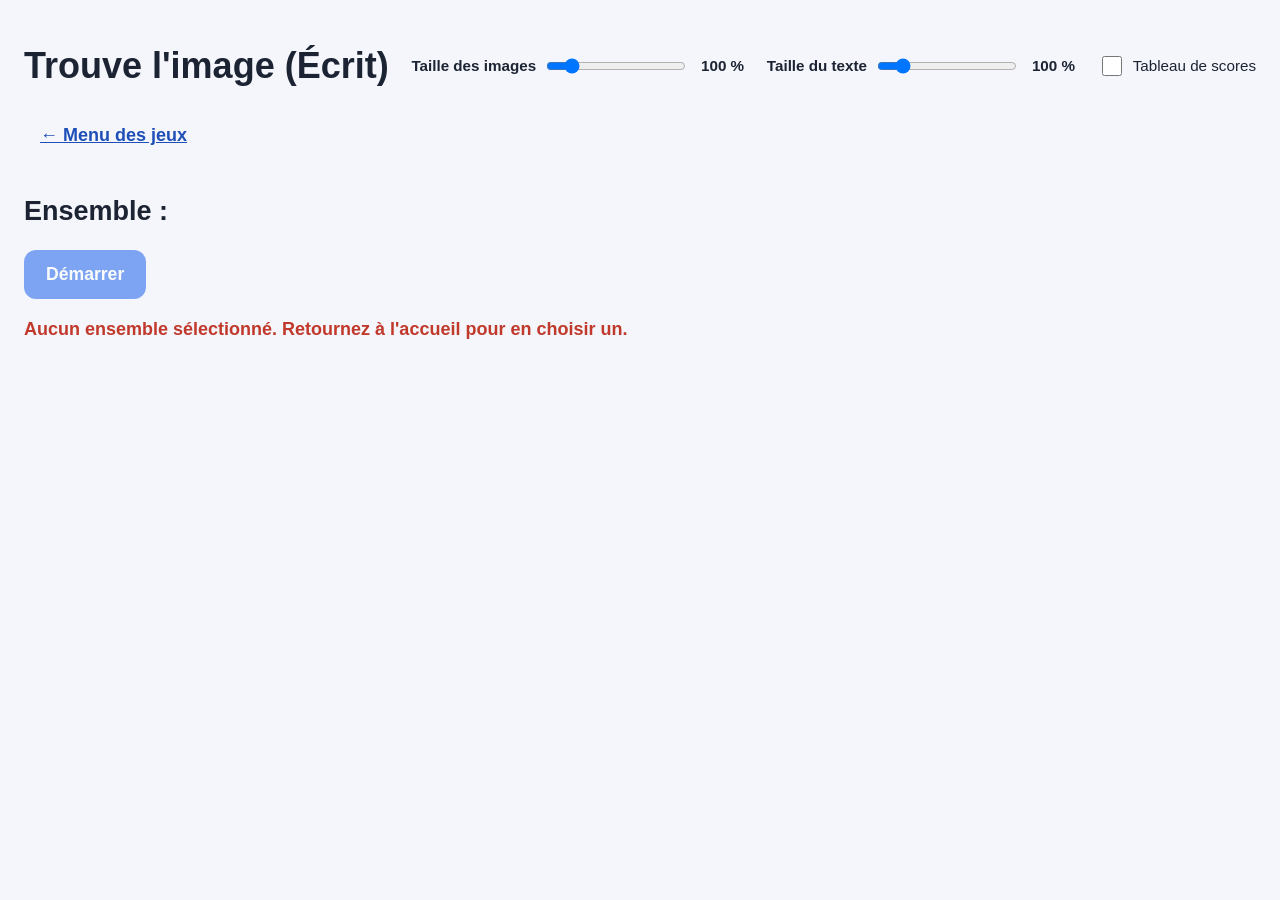
<file: jeux/association.html>
<!doctype html>
<html lang="fr">
<head>
<meta charset="utf-8">
<title>Trouve l'image (Écrit) - Flashcards</title>
<meta name="viewport" content="width=device-width, initial-scale=1">
<link rel="stylesheet" href="../assets/css/style.css?v=13">
</head>
<body class="page-jeu">
<header class="entete">
  <h1>Trouve l'image (Écrit)</h1>
  <div class="controle-taille">
    <label for="curseur-taille">Taille des images</label>
    <input type="range" id="curseur-taille" min="50" max="400" step="10" value="100">
    <span id="valeur-taille" class="valeur-taille">100 %</span>
  </div>
  <div class="controle-taille">
    <label for="curseur-texte">Taille du texte</label>
    <input type="range" id="curseur-texte" min="50" max="400" step="10" value="100">
    <span id="valeur-texte" class="valeur-taille">100 %</span>
  </div>
  <nav><a id="lien-retour" href="../">← Menu des jeux</a></nav>
</header>
<main class="conteneur">
  <section id="ecran-configuration">
    <h2>Ensemble : <span id="nom-ensemble"></span></h2>
    <div id="zone-selecteur"></div>
    <button id="bouton-demarrer">Démarrer</button>
    <p id="erreur-chargement" class="message-erreur" hidden></p>
  </section>

  <section id="ecran-jeu" hidden>
    <p class="aide">Cliquez sur "Tirer un mot" : les élèves écrivent la lettre de l'image correspondante (sur ardoise), puis cliquez vous-même sur cette image pour valider et révéler la bonne lettre.</p>

    <div id="bloc-mot" class="zone-carte">
      <p id="mot-a-trouver" class="mot-a-trouver">—</p>
      <p id="message-association" class="statut-jeu"></p>
    </div>

    <div class="commandes-jeu">
      <button id="bouton-tirer-mot">Tirer un mot</button>
    </div>

    <p id="statut-association" class="statut-jeu"></p>
    <div id="grille-association" class="grille-cartes-jeu"></div>

    <button id="bouton-recommencer" class="bouton-secondaire">Changer les cartes</button>
  </section>
</main>
<script src="../assets/js/game-common.js?v=13"></script>
<script src="../assets/js/jeu-association.js?v=13"></script>
</body>
</html>
</file>
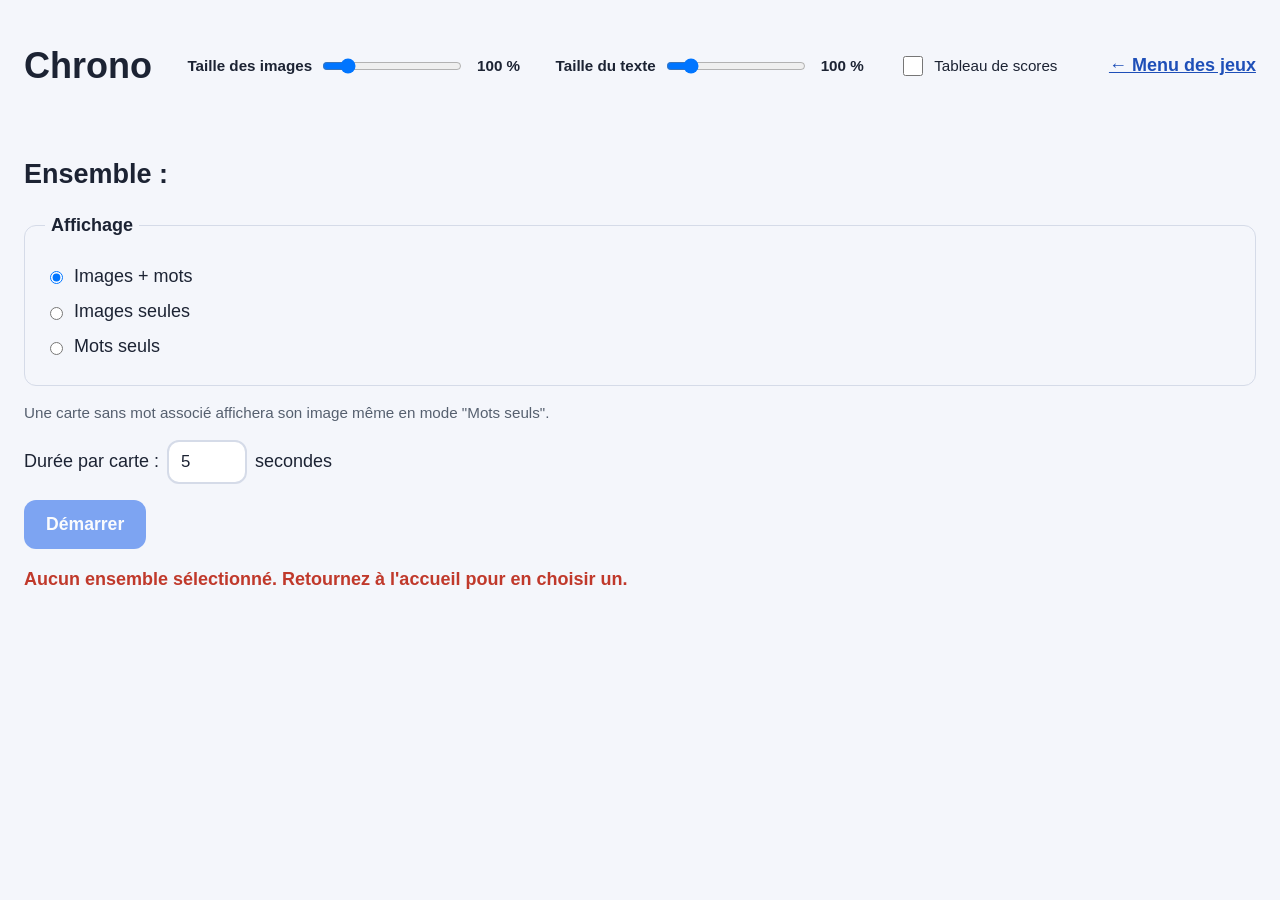
<file: jeux/chrono.html>
<!doctype html>
<html lang="fr">
<head>
<meta charset="utf-8">
<title>Chrono - Flashcards</title>
<meta name="viewport" content="width=device-width, initial-scale=1">
<link rel="stylesheet" href="../assets/css/style.css?v=13">
</head>
<body class="page-jeu">
<header class="entete">
  <h1>Chrono</h1>
  <div class="controle-taille">
    <label for="curseur-taille">Taille des images</label>
    <input type="range" id="curseur-taille" min="50" max="400" step="10" value="100">
    <span id="valeur-taille" class="valeur-taille">100 %</span>
  </div>
  <div class="controle-taille">
    <label for="curseur-texte">Taille du texte</label>
    <input type="range" id="curseur-texte" min="50" max="400" step="10" value="100">
    <span id="valeur-texte" class="valeur-taille">100 %</span>
  </div>
  <nav><a id="lien-retour" href="../">← Menu des jeux</a></nav>
</header>
<main class="conteneur">
  <section id="ecran-configuration">
    <h2>Ensemble : <span id="nom-ensemble"></span></h2>
    <div id="zone-selecteur"></div>
    <fieldset class="selecteur-nombre">
      <legend>Affichage</legend>
      <label class="option-radio"><input type="radio" name="mode-affichage" value="both" checked> Images + mots</label>
      <label class="option-radio"><input type="radio" name="mode-affichage" value="images"> Images seules</label>
      <label class="option-radio"><input type="radio" name="mode-affichage" value="mots"> Mots seuls</label>
    </fieldset>
    <p class="aide">Une carte sans mot associé affichera son image même en mode "Mots seuls".</p>
    <label class="option-champ-duree">
      Durée par carte :
      <input type="number" id="champ-duree" min="2" max="30" value="5" step="1">
      secondes
    </label>
    <button id="bouton-demarrer">Démarrer</button>
    <p id="erreur-chargement" class="message-erreur" hidden></p>
  </section>

  <section id="ecran-jeu" hidden>
    <div class="zone-carte">
      <img id="image-carte" alt="">
      <p id="mot-carte" class="mot-carte" hidden></p>
    </div>
    <div class="barre-chrono-fond"><div id="barre-chrono" class="barre-chrono"></div></div>
    <p id="minuteur-texte" class="statut-jeu"></p>
    <div class="commandes-jeu">
      <button id="bouton-pause">Pause</button>
      <button id="bouton-reussi" class="bouton-succes">Réussi</button>
      <button id="bouton-suivante">Carte suivante →</button>
    </div>
    <p id="compteur-cartes" class="statut-jeu"></p>
    <button id="bouton-recommencer" class="bouton-secondaire">Changer les cartes</button>
  </section>
</main>
<script src="../assets/js/game-common.js?v=13"></script>
<script src="../assets/js/jeu-chrono.js?v=13"></script>
</body>
</html>
</file>
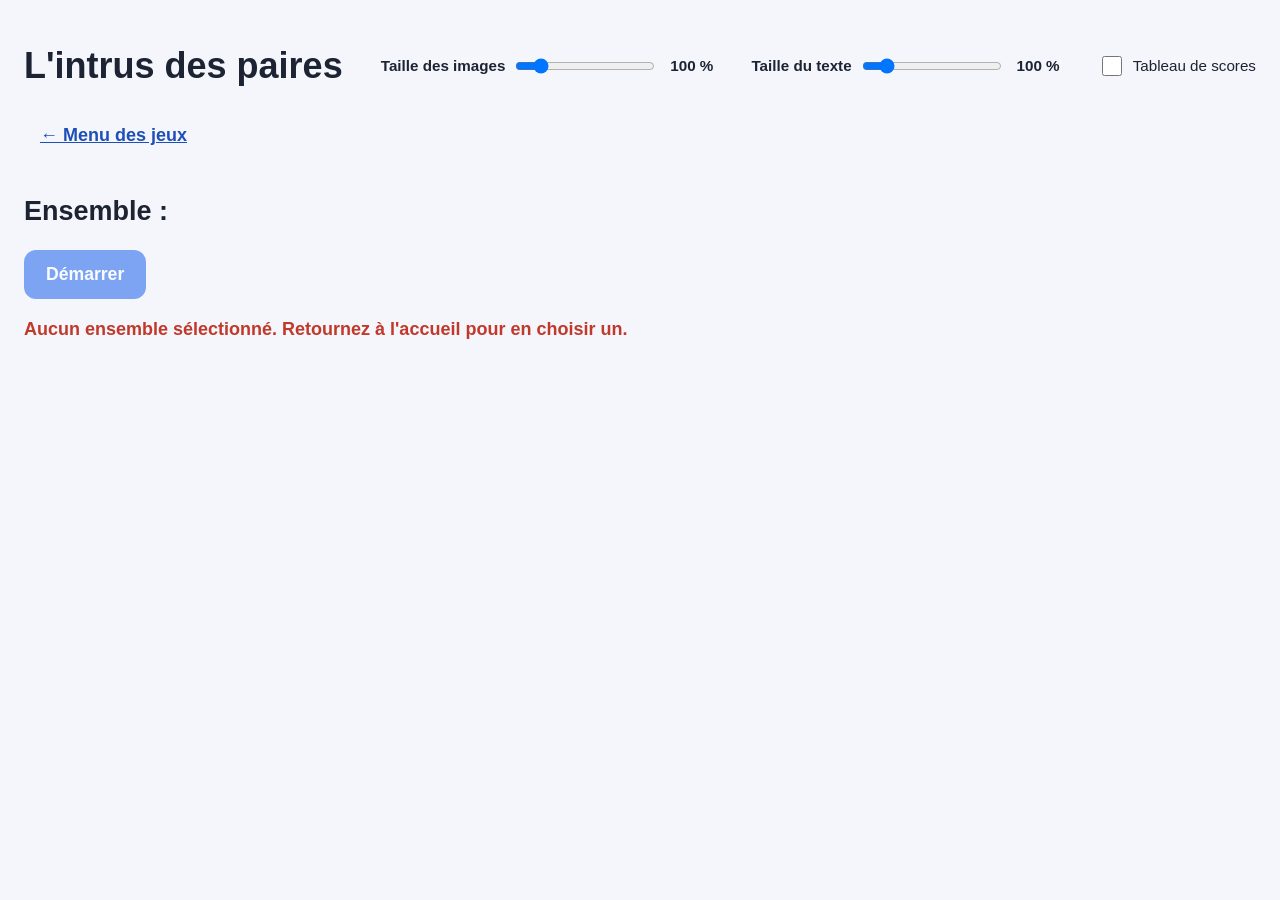
<file: jeux/intrus-paires.html>
<!doctype html>
<html lang="fr">
<head>
<meta charset="utf-8">
<title>L'intrus des paires - Flashcards</title>
<meta name="viewport" content="width=device-width, initial-scale=1">
<link rel="stylesheet" href="../assets/css/style.css?v=13">
</head>
<body class="page-jeu">
<header class="entete">
  <h1>L'intrus des paires</h1>
  <div class="controle-taille">
    <label for="curseur-taille">Taille des images</label>
    <input type="range" id="curseur-taille" min="50" max="400" step="10" value="100">
    <span id="valeur-taille" class="valeur-taille">100 %</span>
  </div>
  <div class="controle-taille">
    <label for="curseur-texte">Taille du texte</label>
    <input type="range" id="curseur-texte" min="50" max="400" step="10" value="100">
    <span id="valeur-texte" class="valeur-taille">100 %</span>
  </div>
  <nav><a id="lien-retour" href="../">← Menu des jeux</a></nav>
</header>
<main class="conteneur">
  <section id="ecran-configuration">
    <h2>Ensemble : <span id="nom-ensemble"></span></h2>
    <div id="zone-selecteur"></div>
    <button id="bouton-demarrer">Démarrer</button>
    <p id="erreur-chargement" class="message-erreur" hidden></p>
  </section>

  <section id="ecran-jeu" hidden>
    <p class="aide">Toutes les paires image/mot sont correctes, sauf une. Cliquez sur celle qui vous semble fausse.</p>
    <p id="message-intrus" class="statut-jeu"></p>
    <div id="grille-intrus-paires" class="grille-cartes-jeu"></div>

    <div class="commandes-jeu">
      <button id="bouton-reveler">Révéler l'intrus</button>
      <button id="bouton-nouvelle-grille" class="bouton-secondaire">Nouvelle grille (même sélection)</button>
    </div>
    <button id="bouton-recommencer" class="bouton-secondaire">Changer les cartes</button>
  </section>
</main>
<script src="../assets/js/game-common.js?v=13"></script>
<script src="../assets/js/jeu-intrus-paires.js?v=13"></script>
</body>
</html>
</file>
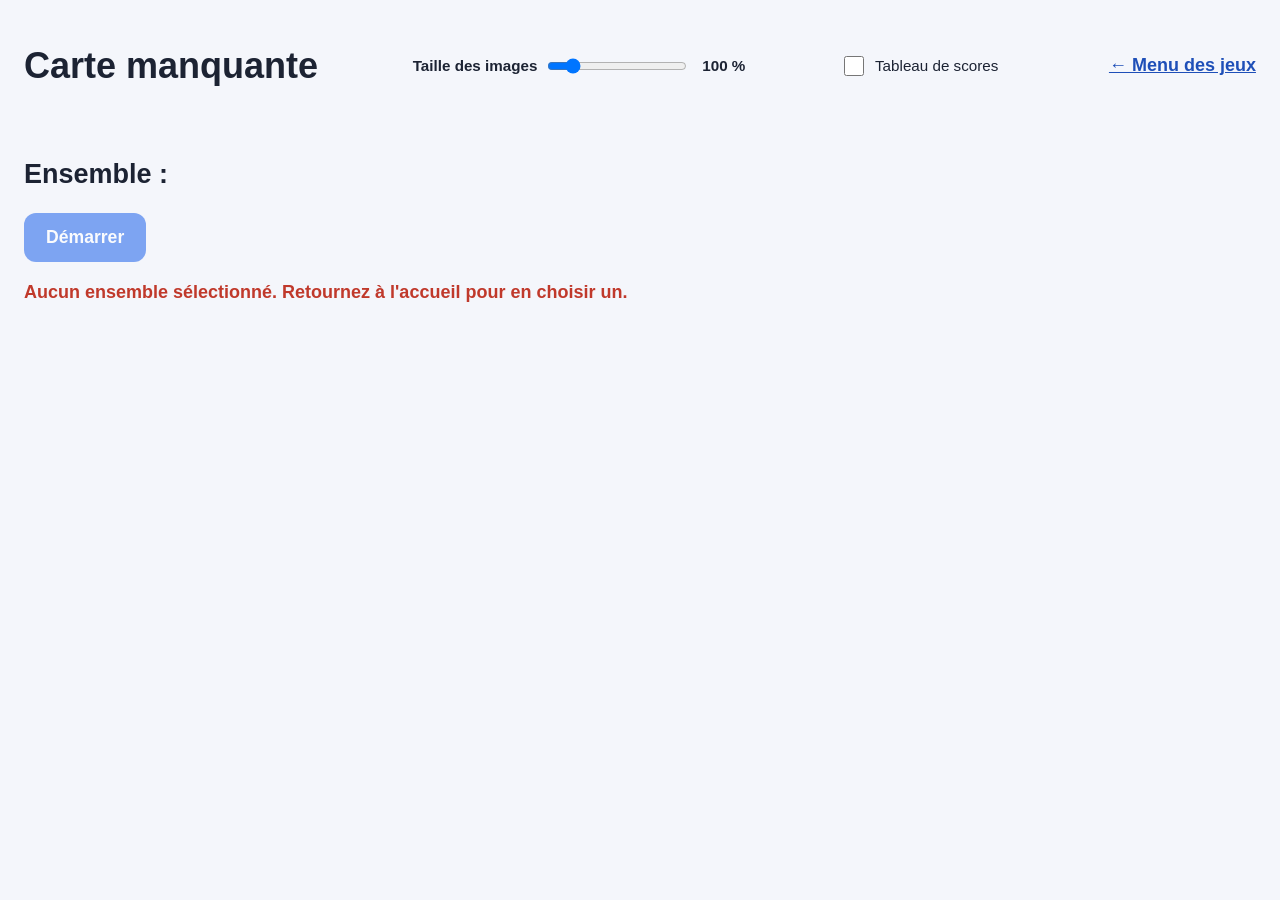
<file: jeux/intrus.html>
<!doctype html>
<html lang="fr">
<head>
<meta charset="utf-8">
<title>Carte manquante - Flashcards</title>
<meta name="viewport" content="width=device-width, initial-scale=1">
<link rel="stylesheet" href="../assets/css/style.css?v=13">
</head>
<body class="page-jeu">
<header class="entete">
  <h1>Carte manquante</h1>
  <div class="controle-taille">
    <label for="curseur-taille">Taille des images</label>
    <input type="range" id="curseur-taille" min="50" max="400" step="10" value="100">
    <span id="valeur-taille" class="valeur-taille">100 %</span>
  </div>
  <nav><a id="lien-retour" href="../">← Menu des jeux</a></nav>
</header>
<main class="conteneur">
  <section id="ecran-configuration">
    <h2>Ensemble : <span id="nom-ensemble"></span></h2>
    <div id="zone-selecteur"></div>
    <button id="bouton-demarrer">Démarrer</button>
    <p id="erreur-chargement" class="message-erreur" hidden></p>
  </section>

  <section id="ecran-jeu" hidden>
    <p id="consigne-jeu" class="statut-jeu"></p>
    <div id="grille-intrus" class="grille-cartes-jeu"></div>

    <div id="bloc-reponse" class="zone-carte" hidden>
      <p>La carte manquante était :</p>
      <img id="image-reponse" alt="">
      <p id="mot-reponse" class="mot-carte" hidden></p>
    </div>

    <div class="commandes-jeu">
      <button id="bouton-etape">Cacher et retirer une carte</button>
      <button id="bouton-rejouer" class="bouton-secondaire" hidden>Rejouer (même sélection)</button>
    </div>
    <button id="bouton-recommencer" class="bouton-secondaire">Changer les cartes</button>
  </section>
</main>
<script src="../assets/js/game-common.js?v=13"></script>
<script src="../assets/js/jeu-intrus.js?v=13"></script>
</body>
</html>
</file>
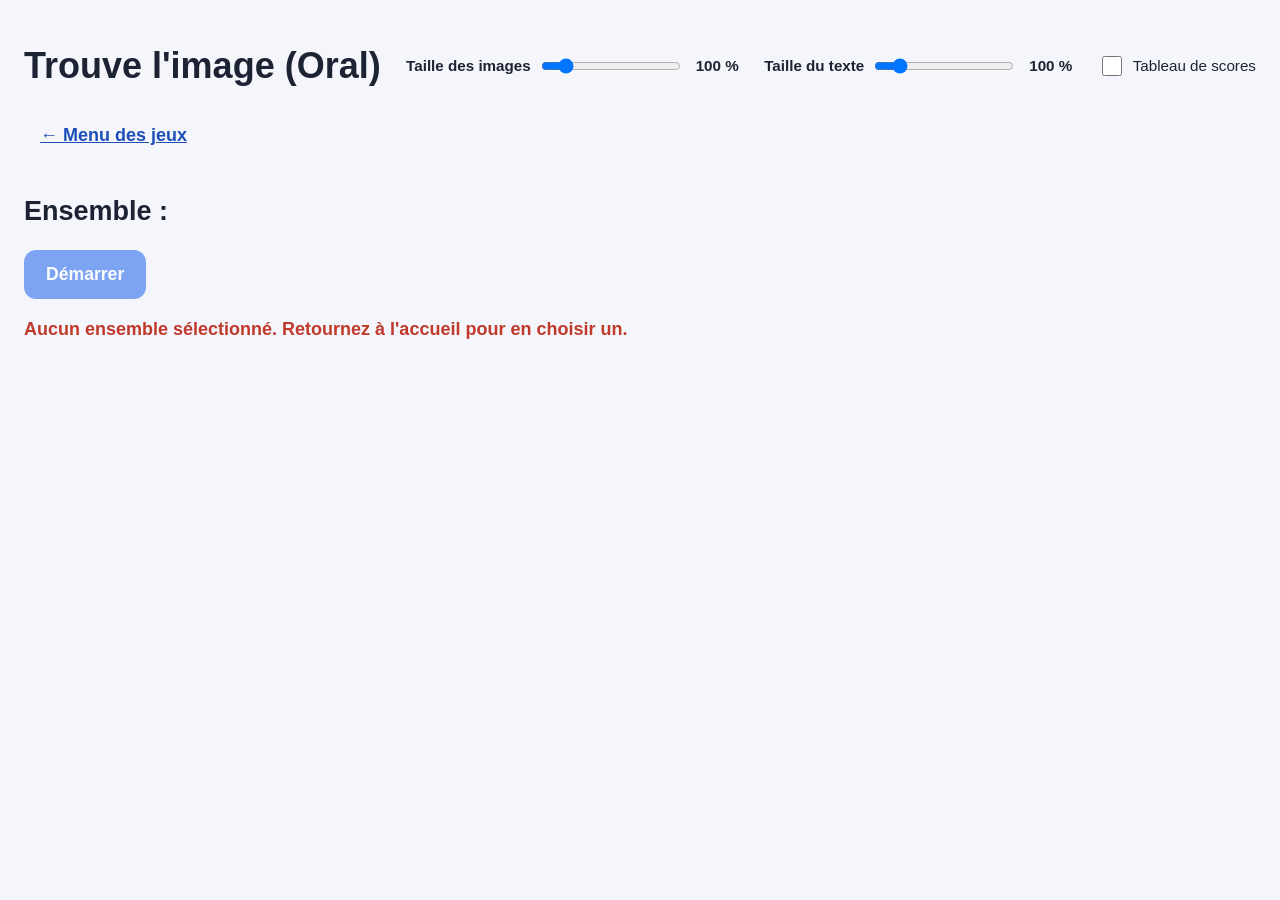
<file: jeux/lettres.html>
<!doctype html>
<html lang="fr">
<head>
<meta charset="utf-8">
<title>Trouve l'image (Oral) - Flashcards</title>
<meta name="viewport" content="width=device-width, initial-scale=1">
<link rel="stylesheet" href="../assets/css/style.css?v=13">
</head>
<body class="page-jeu">
<header class="entete">
  <h1>Trouve l'image (Oral)</h1>
  <div class="controle-taille">
    <label for="curseur-taille">Taille des images</label>
    <input type="range" id="curseur-taille" min="50" max="400" step="10" value="100">
    <span id="valeur-taille" class="valeur-taille">100 %</span>
  </div>
  <div class="controle-taille">
    <label for="curseur-texte">Taille du texte</label>
    <input type="range" id="curseur-texte" min="50" max="400" step="10" value="100">
    <span id="valeur-texte" class="valeur-taille">100 %</span>
  </div>
  <nav><a id="lien-retour" href="../">← Menu des jeux</a></nav>
</header>
<main class="conteneur">
  <section id="ecran-configuration">
    <h2>Ensemble : <span id="nom-ensemble"></span></h2>
    <div id="zone-selecteur"></div>
    <button id="bouton-demarrer">Démarrer</button>
    <p id="erreur-chargement" class="message-erreur" hidden></p>
  </section>

  <section id="ecran-jeu" hidden>
    <p class="aide">Annoncez un mot à voix haute. Les élèves écrivent la lettre de la carte correspondante (sur ardoise). Utilisez la correction ci-dessous pour vérifier collectivement.</p>
    <div id="grille-lettres" class="grille-cartes-jeu"></div>

    <div id="bloc-correction" class="carte-form">
      <h2>Correction</h2>
      <label for="selecteur-mot">Mot annoncé :</label>
      <select id="selecteur-mot"></select>
      <button id="bouton-verifier">Vérifier</button>
      <p id="resultat-correction" class="mot-carte" hidden></p>
    </div>
    <p id="aucun-mot" class="aide" hidden>Aucun mot associé n'a été renseigné pour ces cartes : la correction automatique n'est pas disponible ici, mais vous pouvez tout de même utiliser cette page pour l'annonce orale.</p>

    <div class="commandes-jeu">
      <button id="bouton-nouvelle-manche" class="bouton-secondaire">Nouvelle manche (mêmes cartes)</button>
      <button id="bouton-recommencer" class="bouton-secondaire">Changer les cartes</button>
    </div>
  </section>
</main>
<script src="../assets/js/game-common.js?v=13"></script>
<script src="../assets/js/jeu-lettres.js?v=13"></script>
</body>
</html>
</file>
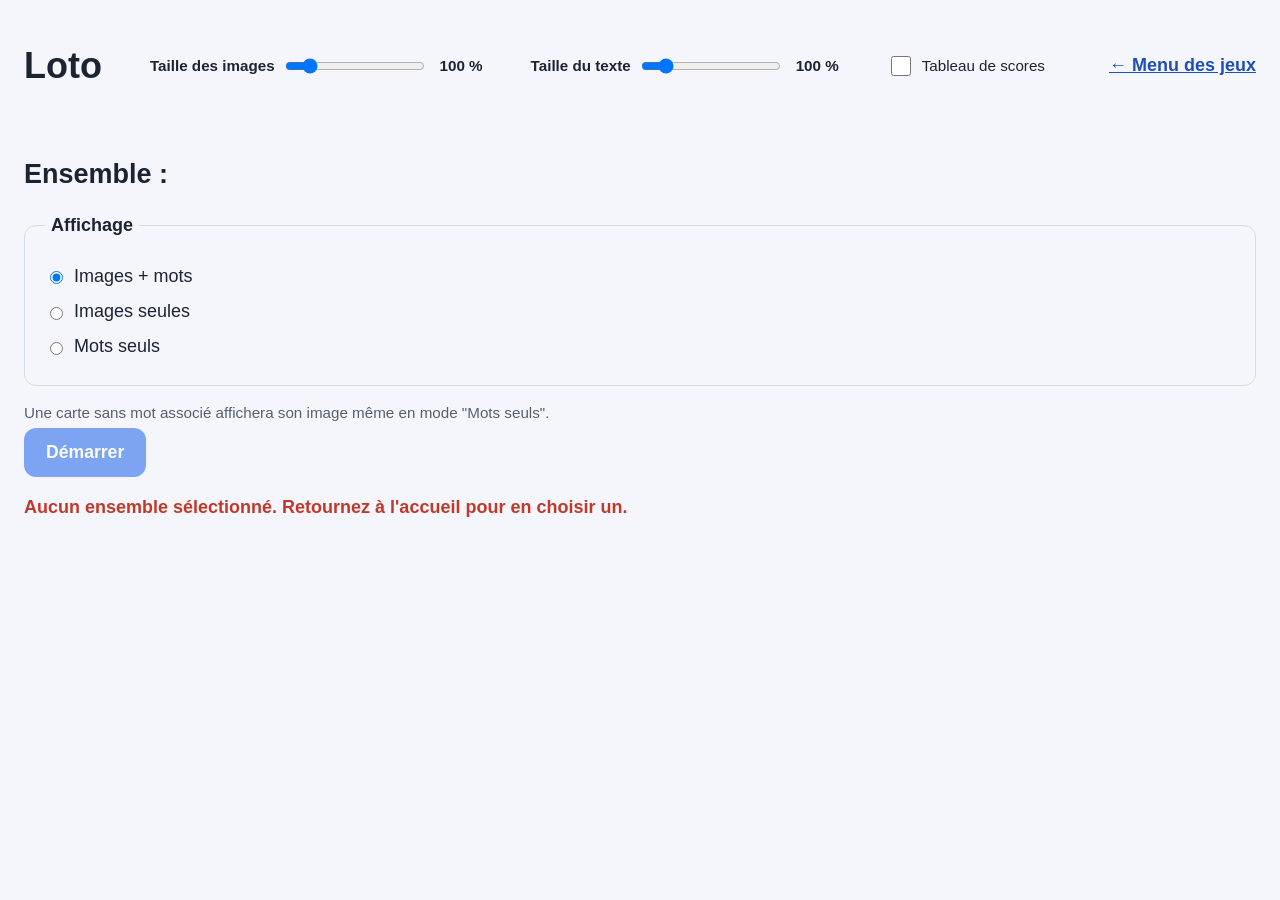
<file: jeux/loto.html>
<!doctype html>
<html lang="fr">
<head>
<meta charset="utf-8">
<title>Loto - Flashcards</title>
<meta name="viewport" content="width=device-width, initial-scale=1">
<link rel="stylesheet" href="../assets/css/style.css?v=13">
</head>
<body class="page-jeu">
<header class="entete">
  <h1>Loto</h1>
  <div class="controle-taille">
    <label for="curseur-taille">Taille des images</label>
    <input type="range" id="curseur-taille" min="50" max="400" step="10" value="100">
    <span id="valeur-taille" class="valeur-taille">100 %</span>
  </div>
  <div class="controle-taille">
    <label for="curseur-texte">Taille du texte</label>
    <input type="range" id="curseur-texte" min="50" max="400" step="10" value="100">
    <span id="valeur-texte" class="valeur-taille">100 %</span>
  </div>
  <nav><a id="lien-retour" href="../">← Menu des jeux</a></nav>
</header>
<main class="conteneur">
  <section id="ecran-configuration">
    <h2>Ensemble : <span id="nom-ensemble"></span></h2>
    <div id="zone-selecteur"></div>
    <fieldset class="selecteur-nombre">
      <legend>Affichage</legend>
      <label class="option-radio"><input type="radio" name="mode-affichage" value="both" checked> Images + mots</label>
      <label class="option-radio"><input type="radio" name="mode-affichage" value="images"> Images seules</label>
      <label class="option-radio"><input type="radio" name="mode-affichage" value="mots"> Mots seuls</label>
    </fieldset>
    <p class="aide">Une carte sans mot associé affichera son image même en mode "Mots seuls".</p>
    <button id="bouton-demarrer">Démarrer</button>
    <p id="erreur-chargement" class="message-erreur" hidden></p>
  </section>

  <section id="ecran-jeu" hidden>
    <p class="aide">Cliquez sur "Tirer une carte" pour annoncer un mot. Les élèves cochent leur planche si elle correspond.</p>

    <div id="bloc-tirage" class="zone-carte">
      <img id="image-tirage" alt="">
      <p id="mot-tirage" class="mot-carte" hidden></p>
      <p id="message-tirage" class="statut-jeu"></p>
    </div>

    <div class="commandes-jeu">
      <button id="bouton-tirer">Tirer une carte</button>
    </div>

    <h2>Cartes déjà tirées (<span id="compte-tirees">0</span> / <span id="compte-total">0</span>)</h2>
    <div id="grille-loto" class="grille-cartes-jeu"></div>

    <button id="bouton-recommencer" class="bouton-secondaire">Changer les cartes</button>
  </section>
</main>
<script src="../assets/js/game-common.js?v=13"></script>
<script src="../assets/js/jeu-loto.js?v=13"></script>
</body>
</html>
</file>
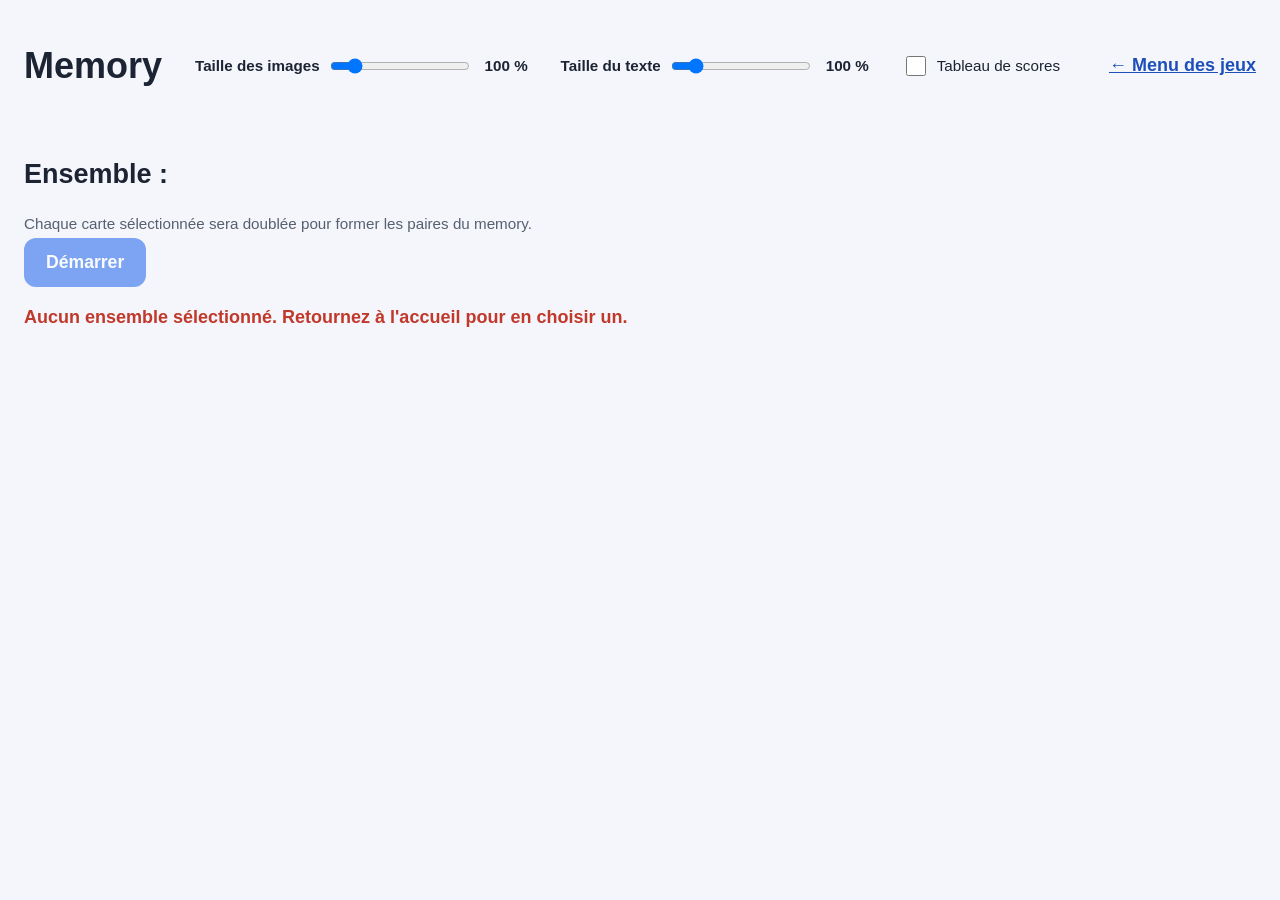
<file: jeux/memory.html>
<!doctype html>
<html lang="fr">
<head>
<meta charset="utf-8">
<title>Memory - Flashcards</title>
<meta name="viewport" content="width=device-width, initial-scale=1">
<link rel="stylesheet" href="../assets/css/style.css?v=13">
</head>
<body class="page-jeu">
<header class="entete">
  <h1>Memory</h1>
  <div class="controle-taille">
    <label for="curseur-taille">Taille des images</label>
    <input type="range" id="curseur-taille" min="50" max="400" step="10" value="100">
    <span id="valeur-taille" class="valeur-taille">100 %</span>
  </div>
  <div class="controle-taille">
    <label for="curseur-texte">Taille du texte</label>
    <input type="range" id="curseur-texte" min="50" max="400" step="10" value="100">
    <span id="valeur-texte" class="valeur-taille">100 %</span>
  </div>
  <nav><a id="lien-retour" href="../">← Menu des jeux</a></nav>
</header>
<main class="conteneur">
  <section id="ecran-configuration">
    <h2>Ensemble : <span id="nom-ensemble"></span></h2>
    <p class="aide">Chaque carte sélectionnée sera doublée pour former les paires du memory.</p>
    <div id="zone-selecteur"></div>
    <button id="bouton-demarrer">Démarrer</button>
    <p id="erreur-chargement" class="message-erreur" hidden></p>
  </section>

  <section id="ecran-jeu" hidden>
    <p id="statut-jeu" class="statut-jeu"></p>
    <div id="grille-memory" class="grille-cartes-jeu"></div>
    <button id="bouton-recommencer" class="bouton-secondaire">Changer les cartes</button>
  </section>
</main>
<script src="../assets/js/game-common.js?v=13"></script>
<script src="../assets/js/jeu-memory.js?v=13"></script>
</body>
</html>
</file>
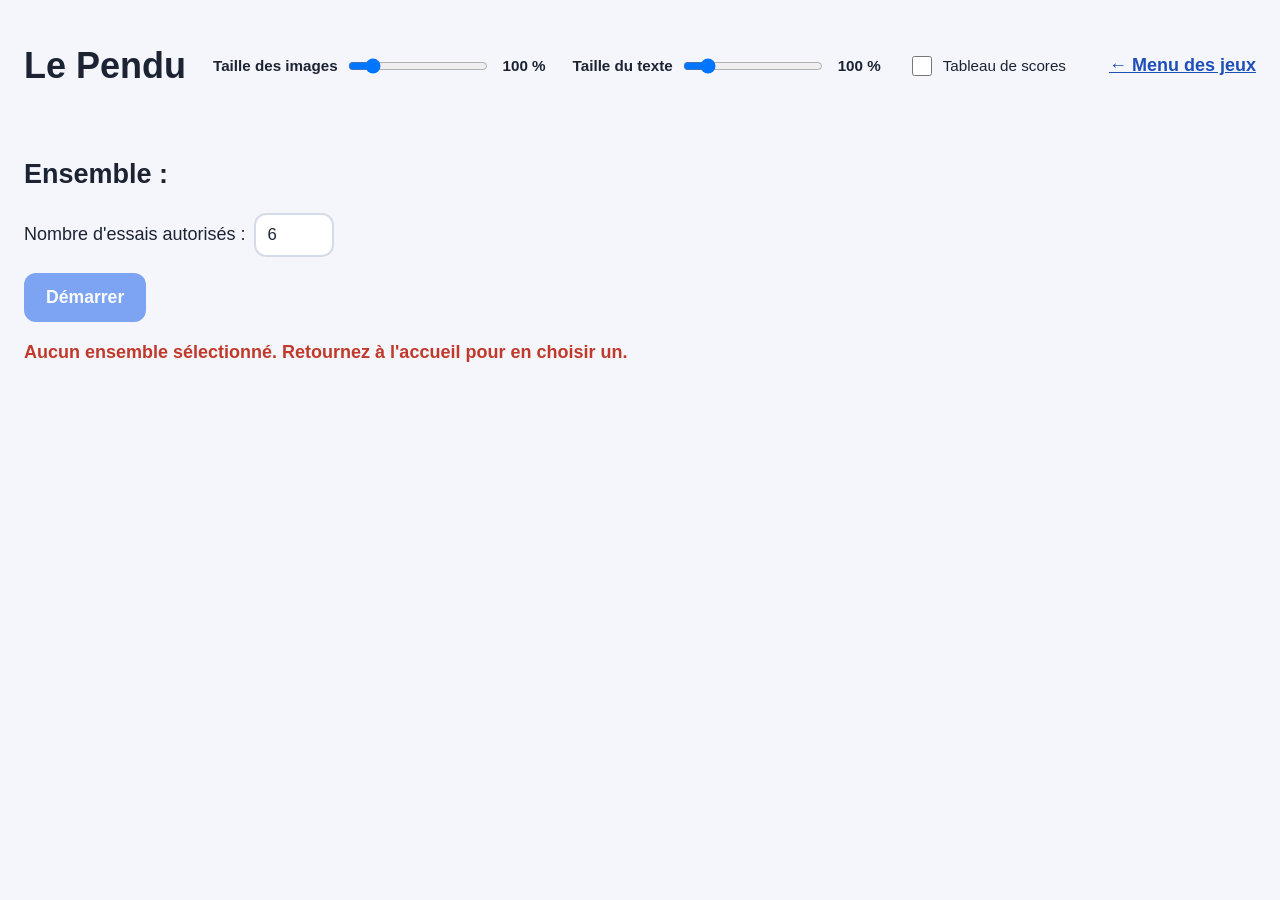
<file: jeux/pendu.html>
<!doctype html>
<html lang="fr">
<head>
<meta charset="utf-8">
<title>Le Pendu - Flashcards</title>
<meta name="viewport" content="width=device-width, initial-scale=1">
<link rel="stylesheet" href="../assets/css/style.css?v=13">
</head>
<body class="page-jeu">
<header class="entete">
  <h1>Le Pendu</h1>
  <div class="controle-taille">
    <label for="curseur-taille">Taille des images</label>
    <input type="range" id="curseur-taille" min="50" max="400" step="10" value="100">
    <span id="valeur-taille" class="valeur-taille">100 %</span>
  </div>
  <div class="controle-taille">
    <label for="curseur-texte">Taille du texte</label>
    <input type="range" id="curseur-texte" min="50" max="400" step="10" value="100">
    <span id="valeur-texte" class="valeur-taille">100 %</span>
  </div>
  <nav><a id="lien-retour" href="../">← Menu des jeux</a></nav>
</header>
<main class="conteneur">
  <section id="ecran-configuration">
    <h2>Ensemble : <span id="nom-ensemble"></span></h2>
    <div id="zone-selecteur"></div>
    <label class="option-champ-duree">
      Nombre d'essais autorisés :
      <input type="number" id="champ-essais" min="3" max="10" value="6" step="1">
    </label>
    <button id="bouton-demarrer">Démarrer</button>
    <p id="erreur-chargement" class="message-erreur" hidden></p>
  </section>

  <section id="ecran-jeu" hidden>
    <p class="aide">Un mot est tiré au sort. Cliquez sur les lettres proposées par les élèves pour les révéler ou les éliminer.</p>

    <div class="zone-carte">
      <img id="image-carte" alt="" hidden>
    </div>

    <p id="mot-pendu" class="mot-pendu"></p>

    <div class="pips-essais" id="pips-essais"></div>
    <p id="texte-essais" class="statut-jeu"></p>
    <p id="message-pendu" class="statut-jeu"></p>

    <div id="clavier-pendu" class="clavier-pendu"></div>

    <div class="commandes-jeu">
      <button id="bouton-mot-suivant">Mot suivant →</button>
      <button id="bouton-recommencer" class="bouton-secondaire">Changer les cartes</button>
    </div>
  </section>
</main>
<script src="../assets/js/game-common.js?v=13"></script>
<script src="../assets/js/jeu-pendu.js?v=13"></script>
</body>
</html>
</file>
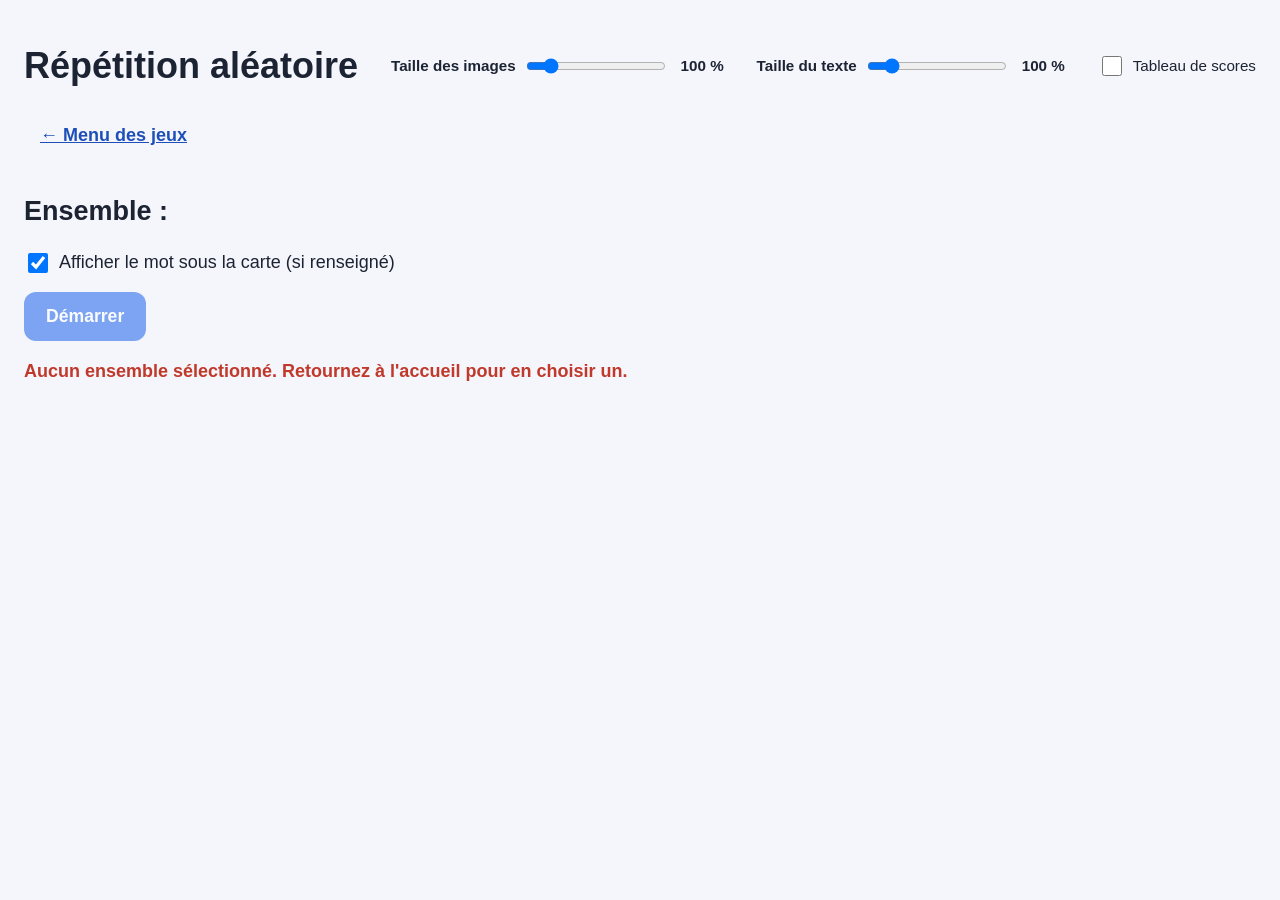
<file: jeux/repetition.html>
<!doctype html>
<html lang="fr">
<head>
<meta charset="utf-8">
<title>Répétition aléatoire - Flashcards</title>
<meta name="viewport" content="width=device-width, initial-scale=1">
<link rel="stylesheet" href="../assets/css/style.css?v=13">
</head>
<body class="page-jeu">
<header class="entete">
  <h1>Répétition aléatoire</h1>
  <div class="controle-taille">
    <label for="curseur-taille">Taille des images</label>
    <input type="range" id="curseur-taille" min="50" max="400" step="10" value="100">
    <span id="valeur-taille" class="valeur-taille">100 %</span>
  </div>
  <div class="controle-taille">
    <label for="curseur-texte">Taille du texte</label>
    <input type="range" id="curseur-texte" min="50" max="400" step="10" value="100">
    <span id="valeur-texte" class="valeur-taille">100 %</span>
  </div>
  <nav><a id="lien-retour" href="../">← Menu des jeux</a></nav>
</header>
<main class="conteneur">
  <section id="ecran-configuration">
    <h2>Ensemble : <span id="nom-ensemble"></span></h2>
    <div id="zone-selecteur"></div>
    <label class="option-checkbox">
      <input type="checkbox" id="case-afficher-mot" checked>
      Afficher le mot sous la carte (si renseigné)
    </label>
    <button id="bouton-demarrer">Démarrer</button>
    <p id="erreur-chargement" class="message-erreur" hidden></p>
  </section>

  <section id="ecran-jeu" hidden>
    <div class="zone-carte">
      <img id="image-carte" alt="">
      <p id="mot-carte" class="mot-carte" hidden></p>
    </div>
    <div class="commandes-jeu">
      <button id="bouton-precedent">← Précédente</button>
      <span id="compteur-cartes"></span>
      <button id="bouton-suivant">Suivante →</button>
    </div>
    <button id="bouton-recommencer" class="bouton-secondaire">Changer le nombre de cartes</button>
  </section>
</main>
<script src="../assets/js/game-common.js?v=13"></script>
<script src="../assets/js/jeu-repetition.js?v=13"></script>
</body>
</html>
</file>
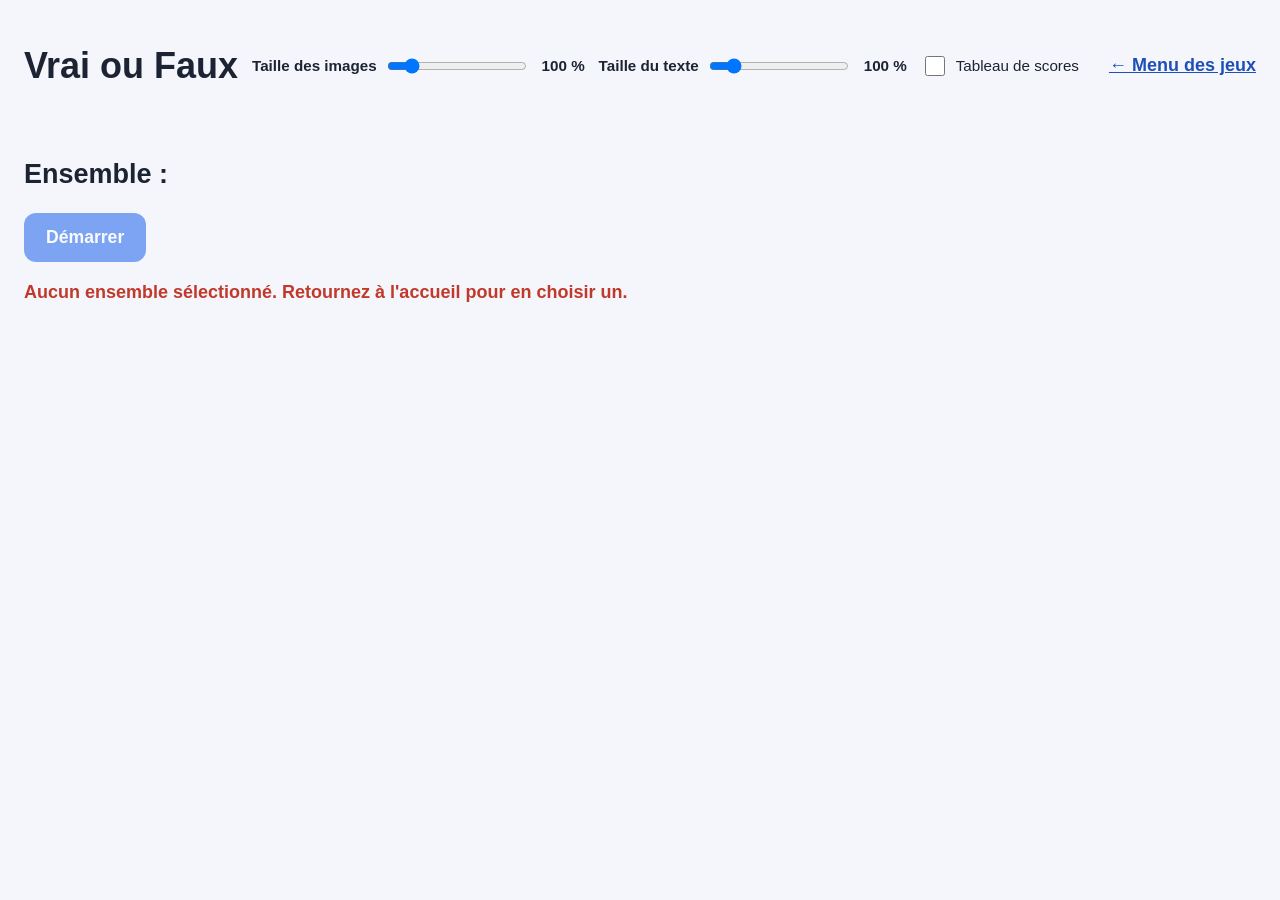
<file: jeux/vraifaux.html>
<!doctype html>
<html lang="fr">
<head>
<meta charset="utf-8">
<title>Vrai ou Faux - Flashcards</title>
<meta name="viewport" content="width=device-width, initial-scale=1">
<link rel="stylesheet" href="../assets/css/style.css?v=13">
</head>
<body class="page-jeu">
<header class="entete">
  <h1>Vrai ou Faux</h1>
  <div class="controle-taille">
    <label for="curseur-taille">Taille des images</label>
    <input type="range" id="curseur-taille" min="50" max="400" step="10" value="100">
    <span id="valeur-taille" class="valeur-taille">100 %</span>
  </div>
  <div class="controle-taille">
    <label for="curseur-texte">Taille du texte</label>
    <input type="range" id="curseur-texte" min="50" max="400" step="10" value="100">
    <span id="valeur-texte" class="valeur-taille">100 %</span>
  </div>
  <nav><a id="lien-retour" href="../">← Menu des jeux</a></nav>
</header>
<main class="conteneur">
  <section id="ecran-configuration">
    <h2>Ensemble : <span id="nom-ensemble"></span></h2>
    <div id="zone-selecteur"></div>
    <button id="bouton-demarrer">Démarrer</button>
    <p id="erreur-chargement" class="message-erreur" hidden></p>
  </section>

  <section id="ecran-jeu" hidden>
    <p class="aide">Une image s'affiche avec un mot, parfois juste, parfois faux. Les élèves répondent "Vrai" ou "Faux" à l'oral, puis cliquez sur "Révéler".</p>

    <div class="zone-carte">
      <img id="image-carte" alt="">
      <p id="mot-propose" class="mot-carte"></p>
    </div>
    <p id="resultat-vf" class="statut-jeu" hidden></p>

    <div class="commandes-jeu">
      <button id="bouton-reveler">Révéler</button>
      <button id="bouton-suivante">Carte suivante →</button>
    </div>
    <p id="compteur-cartes" class="statut-jeu"></p>

    <div class="commandes-jeu">
      <button id="bouton-rejouer" class="bouton-secondaire" hidden>Rejouer (même sélection)</button>
      <button id="bouton-recommencer" class="bouton-secondaire">Changer les cartes</button>
    </div>
  </section>
</main>
<script src="../assets/js/game-common.js?v=13"></script>
<script src="../assets/js/jeu-vraifaux.js?v=13"></script>
</body>
</html>
</file>
<file: assets/css/style.css>
:root {
  --couleur-fond: #f4f6fb;
  --couleur-texte: #1c2333;
  --couleur-accent: #2f6fed;
  --couleur-accent-fonce: #1e4fb8;
  --couleur-danger: #c0392b;
  --couleur-bordure: #d5dbe8;
  --couleur-carte: #ffffff;
  --rayon: 12px;
  --echelle-carte: 1;
  --echelle-texte: 1;
}

* {
  box-sizing: border-box;
}

/* Garantit que l'attribut HTML "hidden" masque toujours l'élément, même
   quand une classe (ex. display:flex) définit par ailleurs sa propriété
   display — sans cette règle, un display d'origine "auteur" l'emporte sur
   la règle par défaut du navigateur pour [hidden]. */
[hidden] {
  display: none !important;
}

body {
  margin: 0;
  font-family: "Segoe UI", Verdana, Arial, sans-serif;
  background: var(--couleur-fond);
  color: var(--couleur-texte);
  font-size: 18px;
  line-height: 1.4;
}

h1, h2, h3 {
  line-height: 1.2;
}

a {
  color: var(--couleur-accent-fonce);
}

.conteneur {
  max-width: 1000px;
  margin: 0 auto;
  padding: 24px;
}

.conteneur-etroit {
  max-width: 420px;
  margin: 60px auto;
  padding: 24px;
}

.entete {
  display: flex;
  flex-wrap: wrap;
  align-items: center;
  justify-content: space-between;
  gap: 12px;
  max-width: 1000px;
  margin: 0 auto;
  padding: 20px 24px 0;
}

/* Pages de jeu : utiliser toute la largeur de l'écran (vidéoprojecteur)
   plutôt que la largeur de lecture confortable des pages de texte/admin. */
body.page-jeu .conteneur,
body.page-jeu .entete {
  max-width: none;
}

.entete nav a {
  margin-left: 16px;
  font-weight: 600;
}

.controle-taille {
  display: flex;
  align-items: center;
  gap: 8px;
  font-size: 0.95rem;
  font-weight: 600;
}

.controle-taille input[type="range"] {
  width: 140px;
}

.valeur-taille {
  min-width: 48px;
  text-align: right;
  font-variant-numeric: tabular-nums;
}

.option-checkbox-inline {
  margin: 0;
  font-size: 0.95rem;
}

.tableau-scores {
  position: fixed;
  top: 90px;
  right: 16px;
  z-index: 50;
  background: var(--couleur-carte);
  border: 2px solid var(--couleur-bordure);
  border-radius: var(--rayon);
  padding: 12px;
  box-shadow: 0 4px 14px rgba(0, 0, 0, 0.15);
  display: flex;
  flex-direction: column;
  gap: 8px;
  width: 220px;
}

.ligne-equipe {
  display: flex;
  align-items: center;
  gap: 6px;
}

.nom-equipe {
  flex: 1;
  min-width: 0;
  font-size: 0.9rem;
  padding: 4px 6px;
}

.valeur-score {
  min-width: 26px;
  text-align: center;
  font-weight: 800;
  font-size: 1.1rem;
  font-variant-numeric: tabular-nums;
}

.btn-score-plus, .btn-score-moins {
  padding: 4px 10px;
  font-size: 1rem;
  min-width: unset;
}

#bouton-reinitialiser-scores {
  background: #56606f;
  font-size: 0.85rem;
  padding: 6px;
}

#bouton-reinitialiser-scores:hover {
  background: #3d4552;
}

button, .bouton-jeu, .bouton-ensemble {
  font-family: inherit;
  font-size: 1.1rem;
  font-weight: 600;
  cursor: pointer;
  border: none;
  border-radius: var(--rayon);
  padding: 14px 22px;
  background: var(--couleur-accent);
  color: #fff;
  transition: background 0.15s ease, transform 0.05s ease;
}

button:hover, .bouton-jeu:hover, .bouton-ensemble:hover {
  background: var(--couleur-accent-fonce);
}

button:active, .bouton-jeu:active, .bouton-ensemble:active {
  transform: scale(0.98);
}

button:disabled {
  opacity: 0.6;
  cursor: not-allowed;
}

.btn-supprimer, .btn-suppr-carte {
  background: var(--couleur-danger);
}

.btn-supprimer:hover, .btn-suppr-carte:hover {
  background: #96291d;
}

.btn-monter, .btn-descendre {
  background: #56606f;
}

.btn-monter:hover, .btn-descendre:hover {
  background: #3d4552;
}

form {
  display: flex;
  flex-direction: column;
  gap: 10px;
  max-width: 480px;
}

label {
  font-weight: 600;
}

input[type="text"], input[type="password"], input[type="file"], input[type="number"], select {
  font-size: 1.05rem;
  padding: 10px 12px;
  border: 2px solid var(--couleur-bordure);
  border-radius: var(--rayon);
  background: #fff;
  color: var(--couleur-texte);
}

input:focus, select:focus, button:focus {
  outline: 3px solid #9dc0ff;
  outline-offset: 1px;
}

/* Masque le bouton "afficher le mot de passe" natif d'Edge, qui se
   superposerait à notre propre bouton .btn-oeil */
input[type="password"]::-ms-reveal,
input[type="password"]::-ms-clear {
  display: none;
}

.champ-mot-de-passe {
  position: relative;
  display: flex;
}

.champ-mot-de-passe input {
  flex: 1;
  padding-right: 46px;
}

.btn-oeil {
  position: absolute;
  right: 4px;
  top: 50%;
  transform: translateY(-50%);
  background: transparent;
  border: none;
  padding: 6px;
  border-radius: 8px;
  color: #56606f;
  display: flex;
  align-items: center;
  justify-content: center;
  z-index: 1;
}

.btn-oeil:hover {
  background: #eef1f7;
}

.carte-form {
  background: var(--couleur-carte);
  border: 1px solid var(--couleur-bordure);
  border-radius: var(--rayon);
  padding: 20px;
  margin-bottom: 28px;
}

.message-erreur {
  color: var(--couleur-danger);
  font-weight: 600;
}

.vide {
  color: #667;
  font-style: italic;
}

/* Accueil : sélection d'ensemble */
.liste-ensembles-jeu, .liste-jeux, .liste-ensembles {
  list-style: none;
  padding: 0;
  display: grid;
  grid-template-columns: repeat(auto-fill, minmax(220px, 1fr));
  gap: 14px;
}

.liste-ensembles-jeu .bouton-ensemble {
  width: 100%;
  min-height: 64px;
  font-size: 1.2rem;
}

.liste-jeux {
  grid-template-columns: repeat(auto-fill, minmax(240px, 1fr));
}

.bouton-jeu {
  display: flex;
  align-items: center;
  justify-content: center;
  text-align: center;
  min-height: 100px;
  text-decoration: none;
  font-size: 1.3rem;
}

.liste-ensembles {
  grid-template-columns: 1fr;
}

.liste-ensembles li {
  display: flex;
  align-items: center;
  justify-content: space-between;
  background: var(--couleur-carte);
  border: 1px solid var(--couleur-bordure);
  border-radius: var(--rayon);
  padding: 12px 16px;
}

.liste-ensembles li a {
  font-size: 1.1rem;
  font-weight: 600;
  text-decoration: none;
}

.lien-admin {
  margin-top: 40px;
  text-align: center;
}

/* Administration : liste des cartes */
.grille-cartes-admin {
  list-style: none;
  padding: 0;
  display: grid;
  grid-template-columns: repeat(auto-fill, minmax(160px, 1fr));
  gap: 16px;
}

.grille-cartes-admin li {
  background: var(--couleur-carte);
  border: 1px solid var(--couleur-bordure);
  border-radius: var(--rayon);
  padding: 10px;
  display: flex;
  flex-direction: column;
  gap: 8px;
}

.grille-cartes-admin img {
  width: 100%;
  aspect-ratio: 1 / 1;
  object-fit: contain;
  background: #fff;
  border: 1px solid var(--couleur-bordure);
  border-radius: 8px;
}

.actions-carte {
  display: flex;
  gap: 6px;
}

.actions-carte button {
  flex: 1;
  padding: 8px;
  font-size: 1rem;
}

.aide {
  color: #56606f;
  font-size: 0.95rem;
  margin: 4px 0;
}

/* Pages de jeu */
.selecteur-nombre {
  border: 1px solid var(--couleur-bordure);
  border-radius: var(--rayon);
  padding: 16px 20px;
  margin: 16px 0;
}

.selecteur-nombre legend {
  font-weight: 700;
  padding: 0 6px;
}

.option-radio {
  display: flex;
  align-items: center;
  gap: 8px;
  margin: 10px 0;
  font-weight: 500;
  cursor: pointer;
}

.option-radio input[type="number"] {
  width: 90px;
}

.option-checkbox {
  display: flex;
  align-items: center;
  gap: 8px;
  font-weight: 500;
  margin: 16px 0;
  cursor: pointer;
}

.option-checkbox input {
  width: 20px;
  height: 20px;
}

.bloc-choix-cartes {
  margin-top: 6px;
  padding-top: 10px;
  border-top: 1px solid var(--couleur-bordure);
}

.actions-choix-cartes {
  display: flex;
  gap: 10px;
  margin-bottom: 10px;
}

.actions-choix-cartes button {
  background: #56606f;
  font-size: 0.9rem;
  padding: 8px 14px;
}

.actions-choix-cartes button:hover {
  background: #3d4552;
}

.grille-vignettes {
  display: grid;
  grid-template-columns: repeat(auto-fill, minmax(110px, 1fr));
  gap: 10px;
  max-height: 420px;
  overflow-y: auto;
  padding: 4px;
}

.vignette-carte {
  display: flex;
  flex-direction: column;
  align-items: center;
  gap: 4px;
  border: 2px solid var(--couleur-bordure);
  border-radius: 8px;
  padding: 6px;
  cursor: pointer;
  font-size: 0.85rem;
  text-align: center;
}

.vignette-carte:has(input:checked) {
  border-color: var(--couleur-accent);
  background: #eaf1ff;
}

.vignette-carte img {
  width: 100%;
  aspect-ratio: 1 / 1;
  object-fit: contain;
  background: #fff;
  border-radius: 4px;
}

.vignette-carte input {
  align-self: flex-start;
}

.zone-carte {
  background: var(--couleur-carte);
  border: 1px solid var(--couleur-bordure);
  border-radius: var(--rayon);
  padding: 24px;
  display: flex;
  flex-direction: column;
  align-items: center;
  gap: 16px;
  margin-bottom: 20px;
}

.zone-carte img {
  width: calc(500px * var(--echelle-carte));
  max-width: 100%;
  max-height: calc(60vh * var(--echelle-carte));
  aspect-ratio: 1 / 1;
  object-fit: contain;
  background: #fff;
}

.mot-carte {
  font-size: calc(1.6rem * var(--echelle-texte));
  font-weight: 700;
  margin: 0;
}

/* Carte réponse du jeu "Carte manquante" : environ deux fois la taille
   d'une carte de la grille, pas plein écran comme en répétition. */
#bloc-reponse {
  max-width: 240px;
  margin-left: auto;
  margin-right: auto;
  padding: 16px;
}

#bloc-reponse img {
  max-width: calc(220px * var(--echelle-carte));
  max-height: calc(220px * var(--echelle-carte));
}

.commandes-jeu {
  display: flex;
  align-items: center;
  justify-content: center;
  gap: 20px;
  margin-bottom: 16px;
  flex-wrap: wrap;
}

.commandes-jeu button {
  min-width: 160px;
  font-size: 1.2rem;
}

#compteur-cartes {
  font-weight: 700;
  font-size: 1.2rem;
  min-width: 80px;
  text-align: center;
}

.bouton-secondaire {
  background: #56606f;
  display: block;
  margin: 0 auto;
}

.bouton-secondaire:hover {
  background: #3d4552;
}

.bouton-succes {
  background: #2f9e44;
}

.bouton-succes:hover {
  background: #268038;
}

/* Memory */
.statut-jeu {
  text-align: center;
  font-weight: 700;
  font-size: 1.2rem;
  margin-bottom: 16px;
}

.grille-cartes-jeu {
  display: grid;
  grid-template-columns: repeat(auto-fill, minmax(calc(110px * var(--echelle-carte)), 1fr));
  gap: 12px;
  margin-bottom: 20px;
}

.carte-flip {
  background: transparent;
  padding: 0;
  aspect-ratio: 1 / 1;
  perspective: 800px;
  border-radius: var(--rayon);
}

button.carte-flip:hover {
  background: transparent;
}

.interieur-carte {
  position: relative;
  width: 100%;
  height: 100%;
  display: block;
  transition: transform 0.4s;
  transform-style: preserve-3d;
}

.carte-flip.retournee .interieur-carte {
  transform: rotateY(180deg);
}

.face {
  position: absolute;
  inset: 0;
  display: flex;
  align-items: center;
  justify-content: center;
  backface-visibility: hidden;
  border-radius: 8px;
  border: 2px solid var(--couleur-bordure);
}

.face-dos {
  background: var(--couleur-accent);
  color: #fff;
  font-size: 2rem;
  font-weight: 700;
}

.face-image {
  background: #fff;
  transform: rotateY(180deg);
  padding: 6px;
}

.face-image img {
  width: 100%;
  height: 100%;
  object-fit: contain;
}

.carte-flip.trouvee .face-dos,
.carte-flip.trouvee .face-image {
  border-color: #2f9e44;
}

/* Trouve l'image (Oral) — dictée de lettres */
.carte-lettre {
  display: flex;
  flex-direction: column;
  align-items: center;
  gap: 6px;
  background: var(--couleur-carte);
  border: 2px solid var(--couleur-bordure);
  border-radius: var(--rayon);
  padding: 8px;
}

.carte-lettre img {
  width: 100%;
  aspect-ratio: 1 / 1;
  object-fit: contain;
  background: #fff;
}

.lettre-carte {
  font-size: calc(1.4rem * var(--echelle-texte));
  font-weight: 800;
  color: var(--couleur-accent-fonce);
}

.carte-lettre.correcte {
  border-color: #2f9e44;
  background: #eafaf0;
}

#bloc-correction select {
  font-size: 1.05rem;
  width: 100%;
  margin-bottom: 4px;
}

/* Loto */
.lettre-carte-mot {
  font-size: calc(1rem * var(--echelle-texte));
  text-align: center;
}

.carte-loto.tiree {
  border-color: var(--couleur-accent);
  background: #eaf1ff;
  opacity: 0.75;
}

.carte-loto.mot-seul {
  aspect-ratio: 1 / 1;
  justify-content: center;
  align-items: center;
}

/* Chrono */
.option-champ-duree {
  display: flex;
  align-items: center;
  gap: 8px;
  font-weight: 500;
  margin: 16px 0;
}

.option-champ-duree input {
  width: 80px;
}

.barre-chrono-fond {
  width: 100%;
  max-width: 500px;
  margin: 0 auto 10px;
  height: 16px;
  background: var(--couleur-bordure);
  border-radius: 8px;
  overflow: hidden;
}

.barre-chrono {
  height: 100%;
  background: var(--couleur-accent);
  width: 100%;
  transition: width 0.1s linear, background 0.2s;
}

.barre-chrono.urgent {
  background: var(--couleur-danger);
}

/* Trouve l'image (Écrit) */
.mot-a-trouver {
  font-size: calc(2rem * var(--echelle-texte));
  font-weight: 800;
  margin: 0;
  color: var(--couleur-accent-fonce);
}

.carte-association {
  cursor: pointer;
}

.carte-association:hover {
  border-color: var(--couleur-accent);
}

.carte-association.trouvee {
  border-color: #2f9e44;
  background: #eafaf0;
  cursor: default;
}

.carte-association.erreur {
  border-color: var(--couleur-danger);
  animation: secousse 0.3s;
}

@keyframes secousse {
  0%, 100% { transform: translateX(0); }
  25% { transform: translateX(-4px); }
  75% { transform: translateX(4px); }
}

/* Réponses vrai/faux (Vrai ou Faux, Le Pendu) */
.reponse-vraie {
  color: #2f9e44;
  font-weight: 800;
  font-size: 1.4rem;
}

.reponse-fausse {
  color: var(--couleur-danger);
  font-weight: 800;
  font-size: 1.4rem;
}

/* Le Pendu */
.mot-pendu {
  text-align: center;
  font-size: calc(2.2rem * var(--echelle-texte));
  font-weight: 800;
  letter-spacing: 4px;
  margin: 16px 0;
}

.pips-essais {
  display: flex;
  justify-content: center;
  gap: 6px;
  margin-bottom: 4px;
}

.pip {
  width: 16px;
  height: 16px;
  border-radius: 50%;
  background: var(--couleur-bordure);
}

.pip.plein {
  background: var(--couleur-accent);
}

.clavier-pendu {
  display: grid;
  grid-template-columns: repeat(auto-fill, minmax(44px, 1fr));
  gap: 8px;
  max-width: 700px;
  margin: 16px auto;
}

.touche-pendu {
  padding: 10px 0;
  font-size: 1.1rem;
  min-width: unset;
}

.touche-pendu.correcte {
  background: #2f9e44;
}

.touche-pendu.incorrecte {
  background: var(--couleur-danger);
}

.grille-apercus {
  list-style: none;
  padding: 0;
  margin: 10px 0 0;
  display: grid;
  grid-template-columns: repeat(auto-fill, minmax(110px, 1fr));
  gap: 10px;
}

.grille-apercus li {
  display: flex;
  flex-direction: column;
  gap: 6px;
}

.grille-apercus img {
  width: 100%;
  aspect-ratio: 1 / 1;
  object-fit: contain;
  border: 1px solid var(--couleur-bordure);
  border-radius: 8px;
  background: #fff;
}

.grille-apercus button {
  font-size: 0.85rem;
  padding: 6px;
}
</file>
